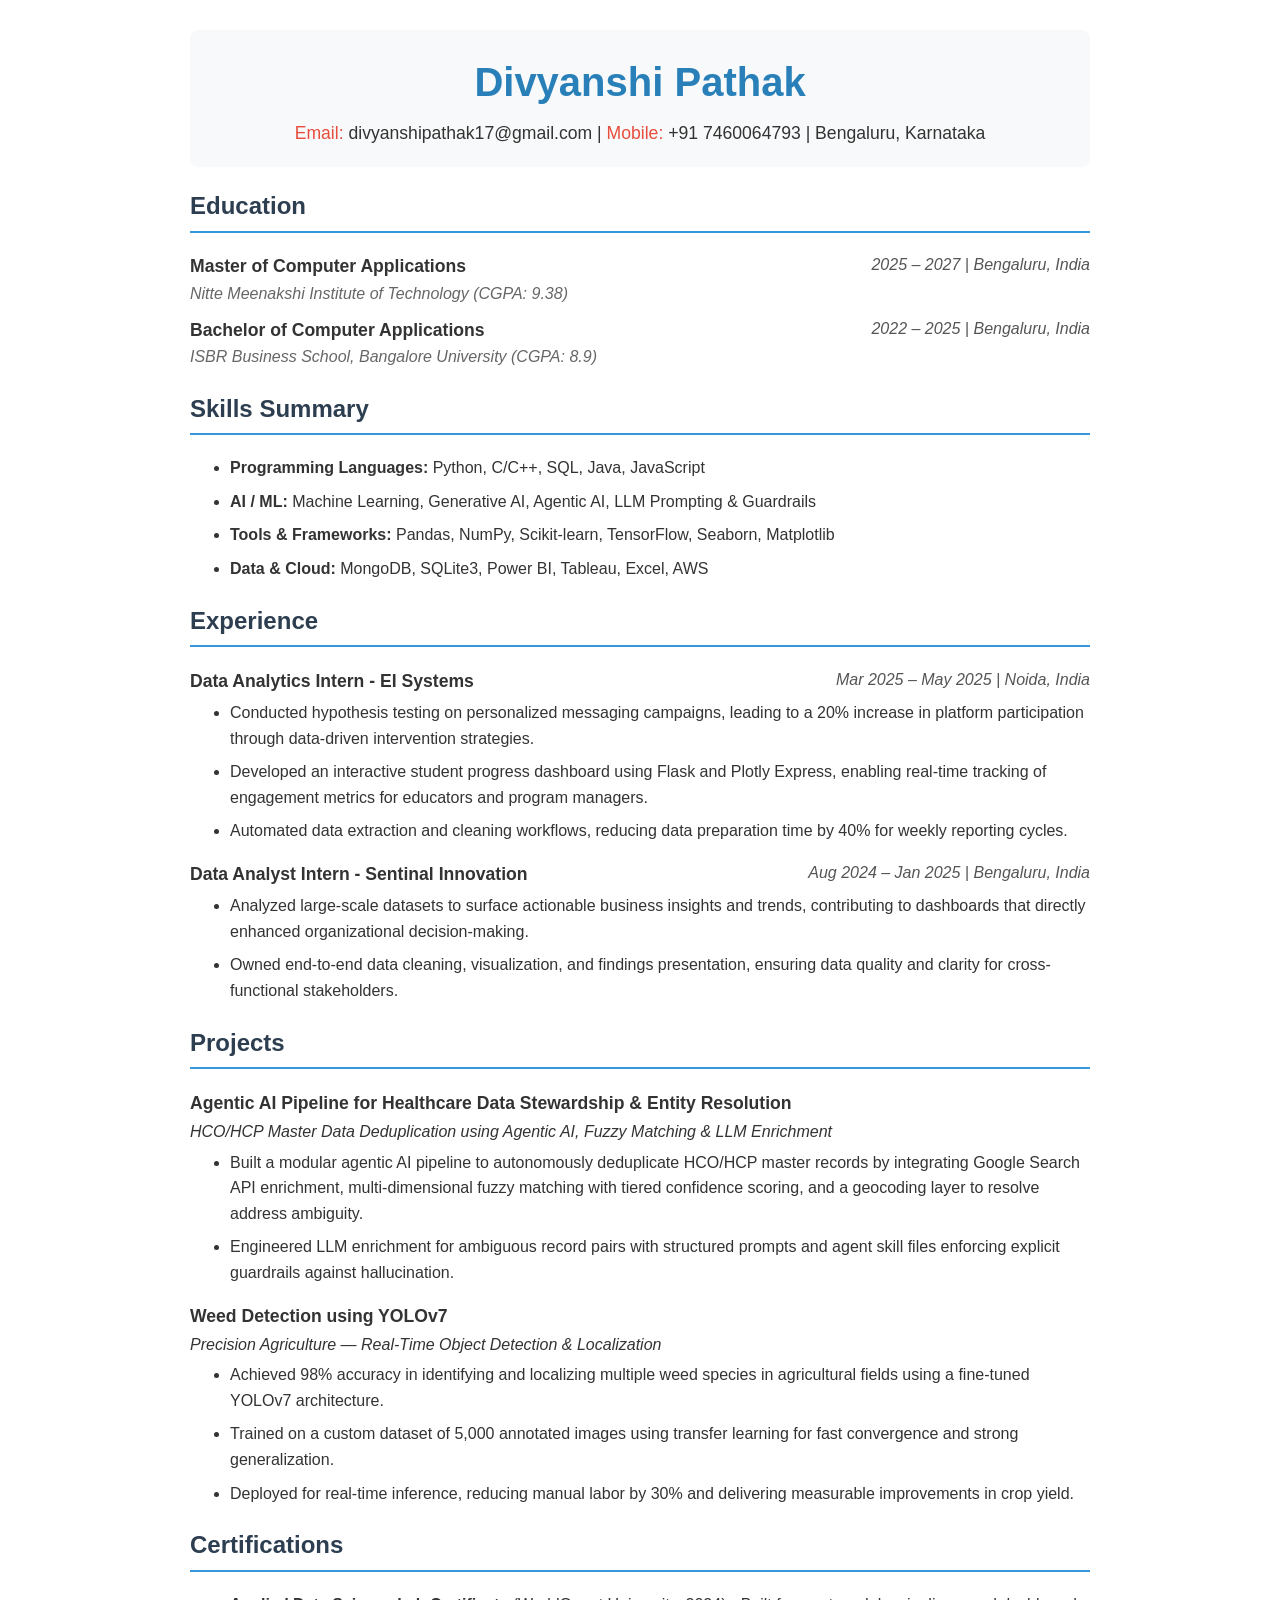
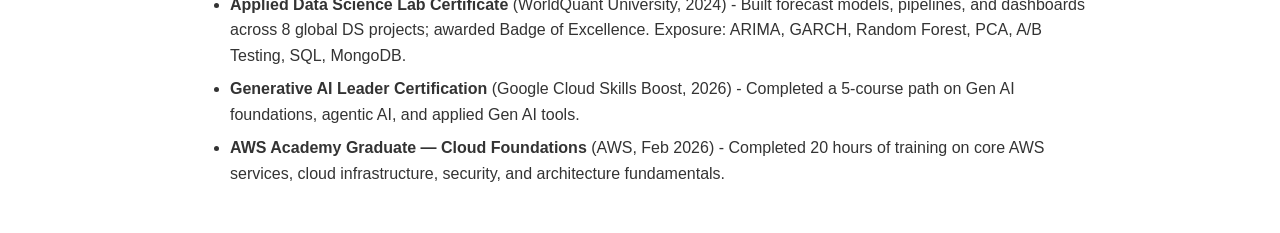
<file: index.html>
<!DOCTYPE html>
<html lang="en">
<head>
    <meta charset="UTF-8">
    <meta name="viewport" content="width=device-width, initial-scale=1.0">
    <title>Resume - Divyanshi Pathak</title>
    
    <!-- 1. EXTERNAL CSS: Linked here -->
    <link rel="stylesheet" href="styles.css">

    <!-- 2. INTERNAL CSS: Defined within the <style> tags -->
    <style>
        .header-container {
            background-color: #f8f9fa;
            padding: 20px;
            border-radius: 8px;
            margin-bottom: 20px;
            text-align: center;
        }
        .section-title {
            color: #2c3e50;
            border-bottom: 2px solid #3498db;
            padding-bottom: 5px;
            margin-top: 20px;
        }
        .job-title {
            font-weight: bold;
            font-size: 1.1em;
        }
        .date-location {
            font-style: italic;
            color: #555;
            float: right;
        }
        .clear {
            clear: both;
        }
        ul {
            margin-top: 5px;
        }
    </style>
</head>
<body>

    <div class="header-container">
        <!-- 3. INLINE CSS: Defined directly on the HTML elements using the style attribute -->
        <h1 style="margin: 0; color: #2980b9; font-size: 2.5em;">Divyanshi Pathak</h1>
        <p style="margin: 5px 0 0 0; font-size: 1.1em;">
            <span style="color: #e74c3c;">Email:</span> divyanshipathak17@gmail.com | 
            <span style="color: #e74c3c;">Mobile:</span> +91 7460064793 | 
            Bengaluru, Karnataka
        </p>
    </div>

    <h2 class="section-title">Education</h2>
    <div>
        <span class="job-title">Master of Computer Applications</span>
        <span class="date-location">2025 – 2027 | Bengaluru, India</span>
        <br>
        <em>Nitte Meenakshi Institute of Technology (CGPA: 9.38)</em>
    </div>
    <div style="margin-top: 10px;">
        <span class="job-title">Bachelor of Computer Applications</span>
        <span class="date-location">2022 – 2025 | Bengaluru, India</span>
        <br>
        <em>ISBR Business School, Bangalore University (CGPA: 8.9)</em>
    </div>

    <h2 class="section-title">Skills Summary</h2>
    <ul>
        <li><strong>Programming Languages:</strong> Python, C/C++, SQL, Java, JavaScript</li>
        <li><strong>AI / ML:</strong> Machine Learning, Generative AI, Agentic AI, LLM Prompting & Guardrails</li>
        <li><strong>Tools & Frameworks:</strong> Pandas, NumPy, Scikit-learn, TensorFlow, Seaborn, Matplotlib</li>
        <li><strong>Data & Cloud:</strong> MongoDB, SQLite3, Power BI, Tableau, Excel, AWS</li>
    </ul>

    <h2 class="section-title">Experience</h2>
    <div>
        <span class="job-title">Data Analytics Intern - EI Systems</span>
        <span class="date-location">Mar 2025 – May 2025 | Noida, India</span>
        <div class="clear"></div>
        <ul>
            <li>Conducted hypothesis testing on personalized messaging campaigns, leading to a 20% increase in platform participation through data-driven intervention strategies.</li>
            <li>Developed an interactive student progress dashboard using Flask and Plotly Express, enabling real-time tracking of engagement metrics for educators and program managers.</li>
            <li>Automated data extraction and cleaning workflows, reducing data preparation time by 40% for weekly reporting cycles.</li>
        </ul>
    </div>
    <div style="margin-top: 15px;">
        <span class="job-title">Data Analyst Intern - Sentinal Innovation</span>
        <span class="date-location">Aug 2024 – Jan 2025 | Bengaluru, India</span>
        <div class="clear"></div>
        <ul>
            <li>Analyzed large-scale datasets to surface actionable business insights and trends, contributing to dashboards that directly enhanced organizational decision-making.</li>
            <li>Owned end-to-end data cleaning, visualization, and findings presentation, ensuring data quality and clarity for cross-functional stakeholders.</li>
        </ul>
    </div>

    <h2 class="section-title">Projects</h2>
    <div>
        <span class="job-title">Agentic AI Pipeline for Healthcare Data Stewardship & Entity Resolution</span>
        <p style="margin: 2px 0; font-style: italic;">HCO/HCP Master Data Deduplication using Agentic AI, Fuzzy Matching & LLM Enrichment</p>
        <ul>
            <li>Built a modular agentic AI pipeline to autonomously deduplicate HCO/HCP master records by integrating Google Search API enrichment, multi-dimensional fuzzy matching with tiered confidence scoring, and a geocoding layer to resolve address ambiguity.</li>
            <li>Engineered LLM enrichment for ambiguous record pairs with structured prompts and agent skill files enforcing explicit guardrails against hallucination.</li>
        </ul>
    </div>
    <div style="margin-top: 15px;">
        <span class="job-title">Weed Detection using YOLOv7</span>
        <p style="margin: 2px 0; font-style: italic;">Precision Agriculture — Real-Time Object Detection & Localization</p>
        <ul>
            <li>Achieved 98% accuracy in identifying and localizing multiple weed species in agricultural fields using a fine-tuned YOLOv7 architecture.</li>
            <li>Trained on a custom dataset of 5,000 annotated images using transfer learning for fast convergence and strong generalization.</li>
            <li>Deployed for real-time inference, reducing manual labor by 30% and delivering measurable improvements in crop yield.</li>
        </ul>
    </div>

    <h2 class="section-title">Certifications</h2>
    <ul>
        <li><strong>Applied Data Science Lab Certificate</strong> (WorldQuant University, 2024) - Built forecast models, pipelines, and dashboards across 8 global DS projects; awarded Badge of Excellence. Exposure: ARIMA, GARCH, Random Forest, PCA, A/B Testing, SQL, MongoDB.</li>
        <li><strong>Generative AI Leader Certification</strong> (Google Cloud Skills Boost, 2026) - Completed a 5-course path on Gen AI foundations, agentic AI, and applied Gen AI tools.</li>
        <li><strong>AWS Academy Graduate — Cloud Foundations</strong> (AWS, Feb 2026) - Completed 20 hours of training on core AWS services, cloud infrastructure, security, and architecture fundamentals.</li>
    </ul>

</body>
</html>
</file>
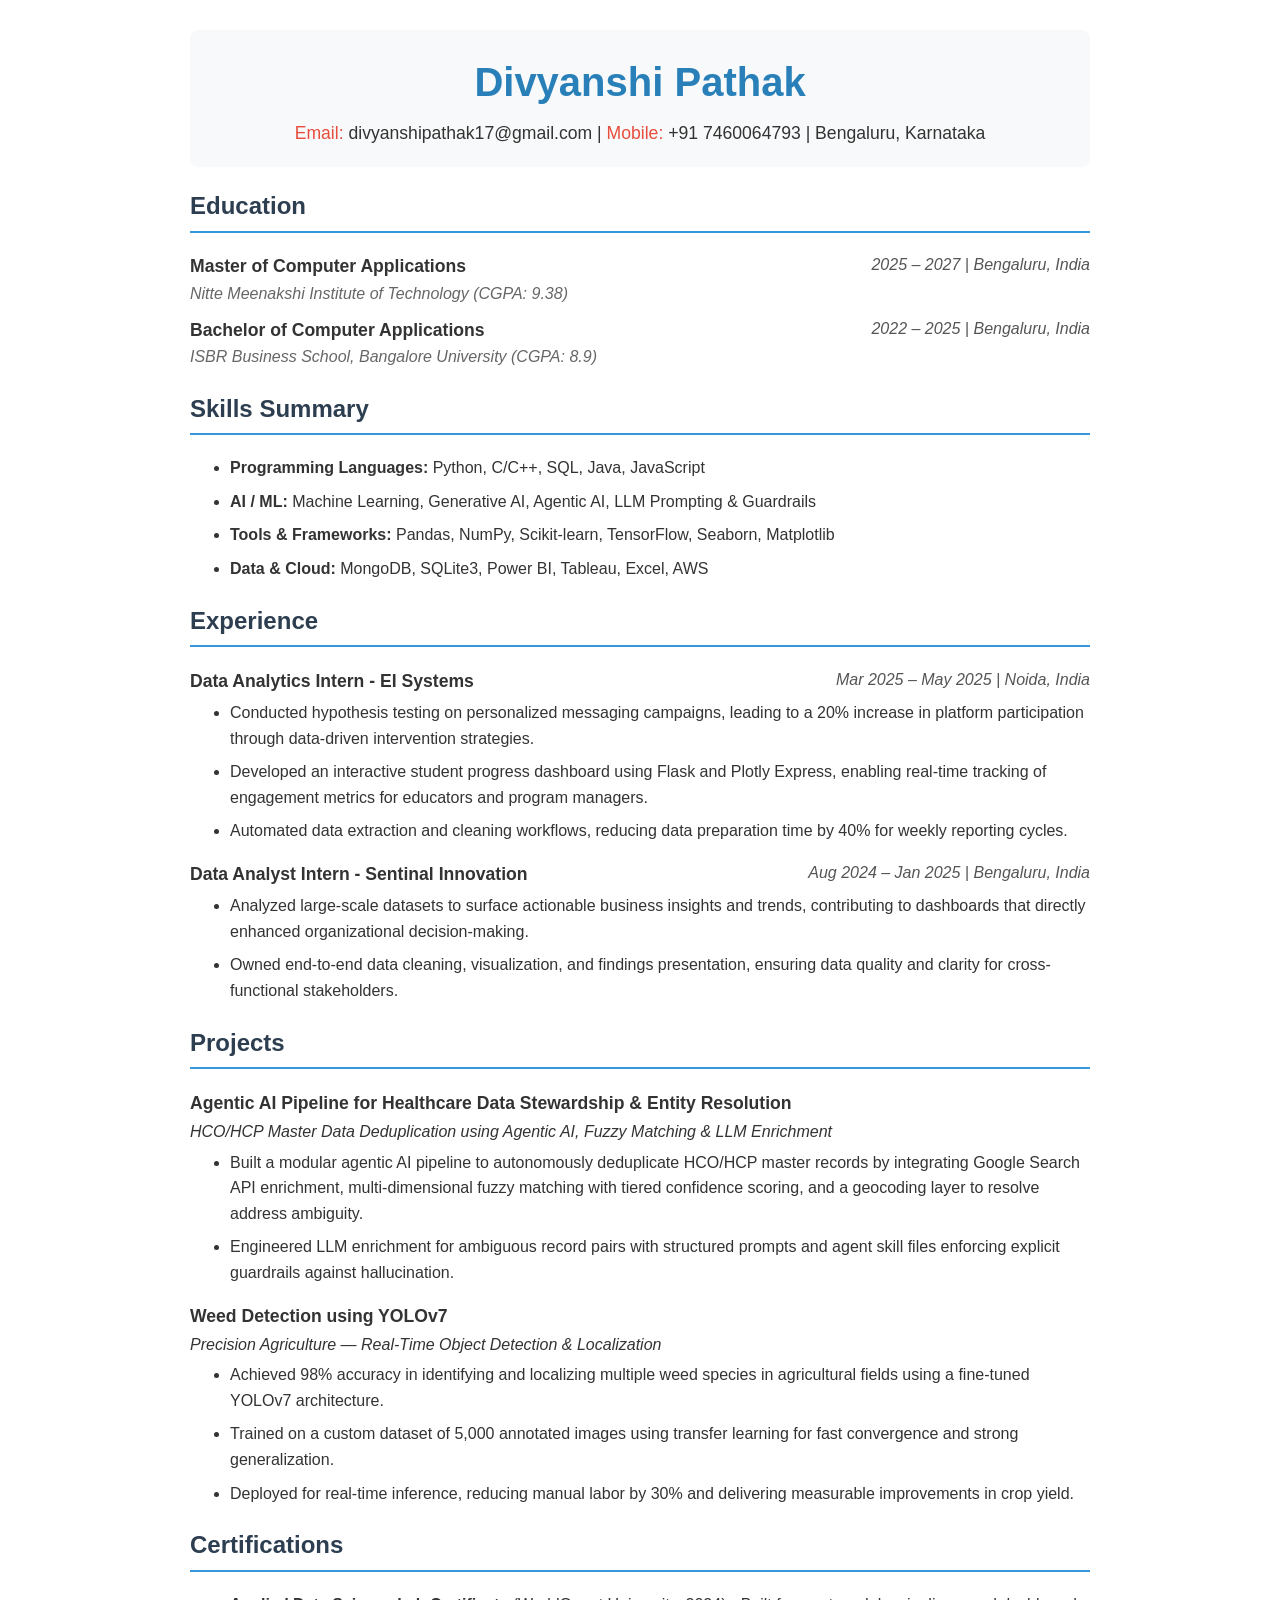
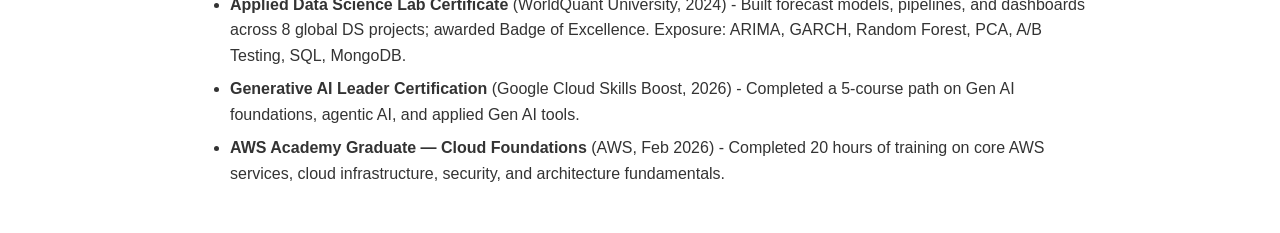
<file: gemini-code-1787499888816.html>
<!DOCTYPE html>
<html lang="en">
<head>
    <meta charset="UTF-8">
    <meta name="viewport" content="width=device-width, initial-scale=1.0">
    <title>Resume - Divyanshi Pathak</title>
    
    <!-- 1. EXTERNAL CSS: Linked here -->
    <link rel="stylesheet" href="styles.css">

    <!-- 2. INTERNAL CSS: Defined within the <style> tags -->
    <style>
        .header-container {
            background-color: #f8f9fa;
            padding: 20px;
            border-radius: 8px;
            margin-bottom: 20px;
            text-align: center;
        }
        .section-title {
            color: #2c3e50;
            border-bottom: 2px solid #3498db;
            padding-bottom: 5px;
            margin-top: 20px;
        }
        .job-title {
            font-weight: bold;
            font-size: 1.1em;
        }
        .date-location {
            font-style: italic;
            color: #555;
            float: right;
        }
        .clear {
            clear: both;
        }
        ul {
            margin-top: 5px;
        }
    </style>
</head>
<body>

    <div class="header-container">
        <!-- 3. INLINE CSS: Defined directly on the HTML elements using the style attribute -->
        <h1 style="margin: 0; color: #2980b9; font-size: 2.5em;">Divyanshi Pathak</h1>
        <p style="margin: 5px 0 0 0; font-size: 1.1em;">
            <span style="color: #e74c3c;">Email:</span> divyanshipathak17@gmail.com | 
            <span style="color: #e74c3c;">Mobile:</span> +91 7460064793 | 
            Bengaluru, Karnataka
        </p>
    </div>

    <h2 class="section-title">Education</h2>
    <div>
        <span class="job-title">Master of Computer Applications</span>
        <span class="date-location">2025 – 2027 | Bengaluru, India</span>
        <br>
        <em>Nitte Meenakshi Institute of Technology (CGPA: 9.38)</em>
    </div>
    <div style="margin-top: 10px;">
        <span class="job-title">Bachelor of Computer Applications</span>
        <span class="date-location">2022 – 2025 | Bengaluru, India</span>
        <br>
        <em>ISBR Business School, Bangalore University (CGPA: 8.9)</em>
    </div>

    <h2 class="section-title">Skills Summary</h2>
    <ul>
        <li><strong>Programming Languages:</strong> Python, C/C++, SQL, Java, JavaScript</li>
        <li><strong>AI / ML:</strong> Machine Learning, Generative AI, Agentic AI, LLM Prompting & Guardrails</li>
        <li><strong>Tools & Frameworks:</strong> Pandas, NumPy, Scikit-learn, TensorFlow, Seaborn, Matplotlib</li>
        <li><strong>Data & Cloud:</strong> MongoDB, SQLite3, Power BI, Tableau, Excel, AWS</li>
    </ul>

    <h2 class="section-title">Experience</h2>
    <div>
        <span class="job-title">Data Analytics Intern - EI Systems</span>
        <span class="date-location">Mar 2025 – May 2025 | Noida, India</span>
        <div class="clear"></div>
        <ul>
            <li>Conducted hypothesis testing on personalized messaging campaigns, leading to a 20% increase in platform participation through data-driven intervention strategies.</li>
            <li>Developed an interactive student progress dashboard using Flask and Plotly Express, enabling real-time tracking of engagement metrics for educators and program managers.</li>
            <li>Automated data extraction and cleaning workflows, reducing data preparation time by 40% for weekly reporting cycles.</li>
        </ul>
    </div>
    <div style="margin-top: 15px;">
        <span class="job-title">Data Analyst Intern - Sentinal Innovation</span>
        <span class="date-location">Aug 2024 – Jan 2025 | Bengaluru, India</span>
        <div class="clear"></div>
        <ul>
            <li>Analyzed large-scale datasets to surface actionable business insights and trends, contributing to dashboards that directly enhanced organizational decision-making.</li>
            <li>Owned end-to-end data cleaning, visualization, and findings presentation, ensuring data quality and clarity for cross-functional stakeholders.</li>
        </ul>
    </div>

    <h2 class="section-title">Projects</h2>
    <div>
        <span class="job-title">Agentic AI Pipeline for Healthcare Data Stewardship & Entity Resolution</span>
        <p style="margin: 2px 0; font-style: italic;">HCO/HCP Master Data Deduplication using Agentic AI, Fuzzy Matching & LLM Enrichment</p>
        <ul>
            <li>Built a modular agentic AI pipeline to autonomously deduplicate HCO/HCP master records by integrating Google Search API enrichment, multi-dimensional fuzzy matching with tiered confidence scoring, and a geocoding layer to resolve address ambiguity.</li>
            <li>Engineered LLM enrichment for ambiguous record pairs with structured prompts and agent skill files enforcing explicit guardrails against hallucination.</li>
        </ul>
    </div>
    <div style="margin-top: 15px;">
        <span class="job-title">Weed Detection using YOLOv7</span>
        <p style="margin: 2px 0; font-style: italic;">Precision Agriculture — Real-Time Object Detection & Localization</p>
        <ul>
            <li>Achieved 98% accuracy in identifying and localizing multiple weed species in agricultural fields using a fine-tuned YOLOv7 architecture.</li>
            <li>Trained on a custom dataset of 5,000 annotated images using transfer learning for fast convergence and strong generalization.</li>
            <li>Deployed for real-time inference, reducing manual labor by 30% and delivering measurable improvements in crop yield.</li>
        </ul>
    </div>

    <h2 class="section-title">Certifications</h2>
    <ul>
        <li><strong>Applied Data Science Lab Certificate</strong> (WorldQuant University, 2024) - Built forecast models, pipelines, and dashboards across 8 global DS projects; awarded Badge of Excellence. Exposure: ARIMA, GARCH, Random Forest, PCA, A/B Testing, SQL, MongoDB.</li>
        <li><strong>Generative AI Leader Certification</strong> (Google Cloud Skills Boost, 2026) - Completed a 5-course path on Gen AI foundations, agentic AI, and applied Gen AI tools.</li>
        <li><strong>AWS Academy Graduate — Cloud Foundations</strong> (AWS, Feb 2026) - Completed 20 hours of training on core AWS services, cloud infrastructure, security, and architecture fundamentals.</li>
    </ul>

</body>
</html>
</file>
<file: styles.css>
/* This is the EXTERNAL CSS file */
body {
    font-family: 'Segoe UI', Tahoma, Geneva, Verdana, sans-serif;
    line-height: 1.6;
    color: #333;
    max-width: 900px;
    margin: 0 auto;
    padding: 30px;
    background-color: #ffffff;
}

ul li {
    margin-bottom: 8px;
}

em {
    color: #666;
}
</file>
